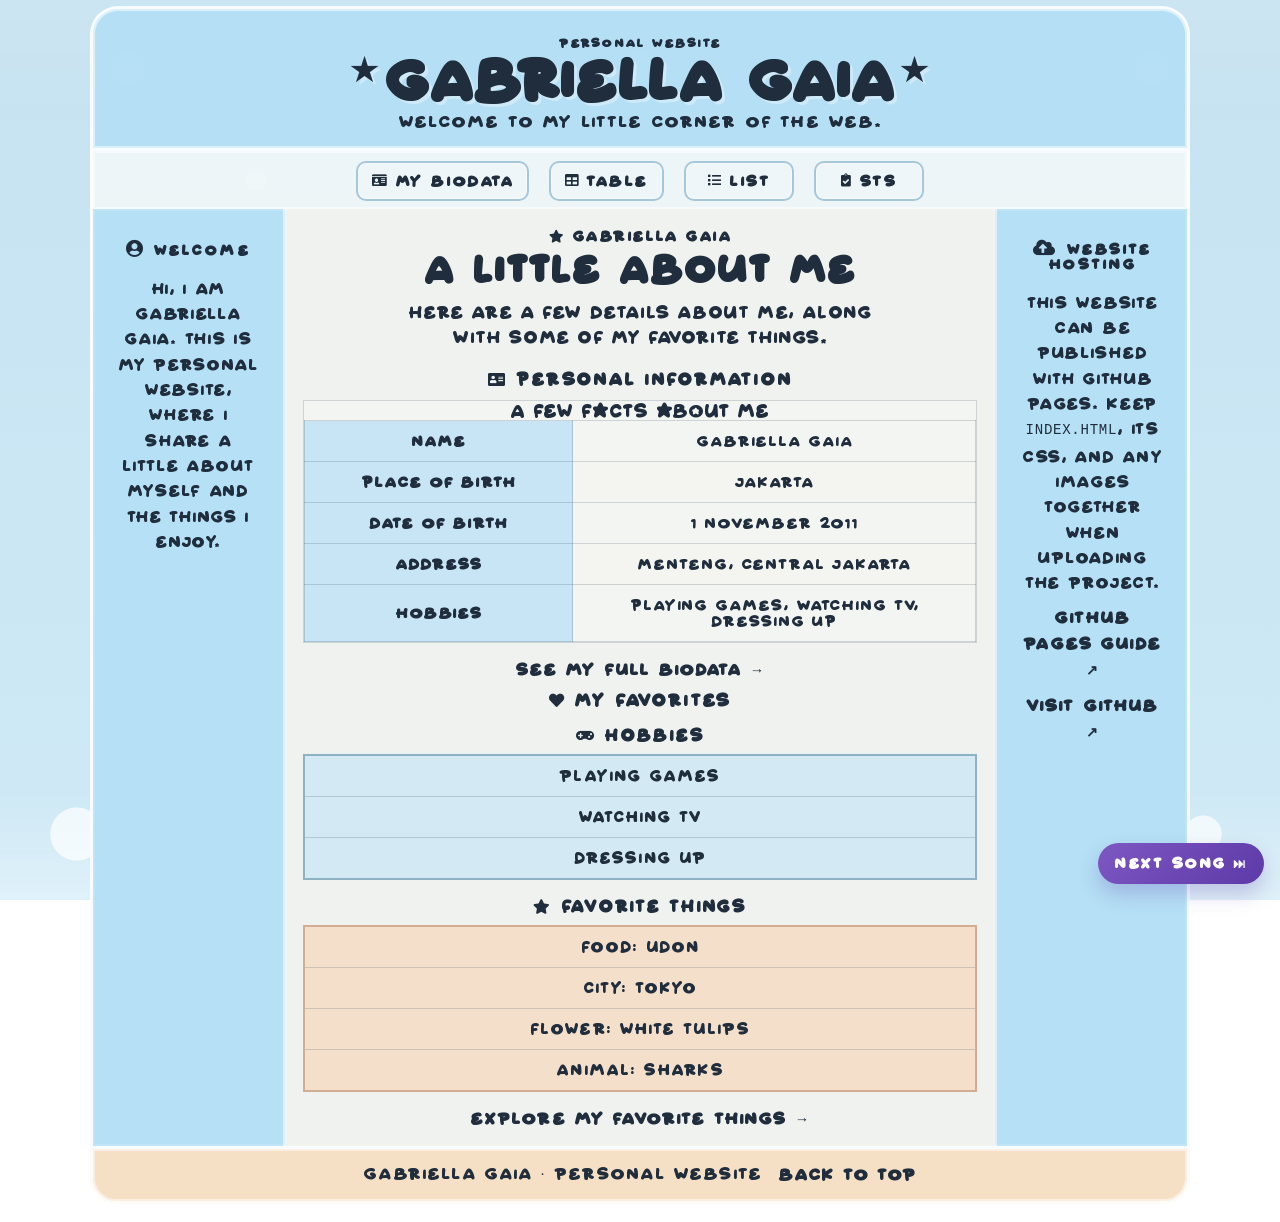
<file: index.html>
<!DOCTYPE html>
<html lang="en">
<head>
	<meta charset="UTF-8" />
	<meta name="viewport" content="width=device-width, initial-scale=1.0" />
	<title>Gabriella's Website</title>
	<link rel="stylesheet" href="indexs.css" />
	<link rel="stylesheet" href="playlist-controls.css" />
	<link rel="stylesheet" href="https://cdnjs.cloudflare.com/ajax/libs/font-awesome/5.15.4/css/all.min.css" />
	<script src="playlist.js" defer></script>
</head>
<body id="top">
	<div class="page-shell">
		<header class="site-header">
			<p class="header-label">Personal Website</p>
			<h1>Gabriella Gaia</h1>
			<p>Welcome to my little corner of the web.</p>
		</header>

		<nav class="site-nav" aria-label="Main navigation">
			<ul class="menu-links">
				<li><a href="biodata.html"><i class="fas fa-id-card" aria-hidden="true"></i> My Biodata</a></li>
				<li><a href="#table"><i class="fas fa-table" aria-hidden="true"></i> Table</a></li>
				<li><a href="#list"><i class="fas fa-list" aria-hidden="true"></i> List</a></li>
				<li><a href="sts_91_12.html"><i class="fas fa-clipboard-check" aria-hidden="true"></i> STS</a></li>
			</ul>
		</nav>

		<main class="main-layout">
			<aside class="side-panel" aria-labelledby="left-content-heading">
				<h2 id="left-content-heading"><i class="fas fa-user-circle" aria-hidden="true"></i> Welcome</h2>
				<p>Hi, I am Gabriella Gaia. This is my personal website, where I share a little about myself and the things I enjoy.</p>
			</aside>

			<section class="main-panel" aria-labelledby="main-content-heading">
				<p class="section-label"><i class="fas fa-star" aria-hidden="true"></i> Gabriella Gaia</p>
				<h2 id="main-content-heading">A Little About Me</h2>
				<p class="intro-text">Here are a few details about me, along with some of my favorite things.</p>

				<section id="table" aria-labelledby="table-heading">
					<h3 id="table-heading"><i class="fas fa-address-card" aria-hidden="true"></i> Personal Information</h3>
					<div class="table-wrap" role="region" aria-label="Personal information table" tabindex="0">
						<table class="biodata-table">
							<caption>A few facts about me</caption>
							<tbody>
								<tr><th scope="row">Name</th><td>Gabriella Gaia</td></tr>
								<tr><th scope="row">Place of Birth</th><td>Jakarta</td></tr>
								<tr><th scope="row">Date of Birth</th><td>1 November 2011</td></tr>
								<tr><th scope="row">Address</th><td>Menteng, Central Jakarta</td></tr>
								<tr><th scope="row">Hobbies</th><td>Playing games, watching TV, dressing up</td></tr>
							</tbody>
						</table>
					</div>
					<p class="panel-link"><a href="biodata.html">See my full biodata <span aria-hidden="true">&#8594;</span></a></p>
				</section>

				<section id="list" aria-labelledby="list-heading">
					<h3 id="list-heading"><i class="fas fa-heart" aria-hidden="true"></i> My Favorites</h3>
					<h4><i class="fas fa-gamepad" aria-hidden="true"></i> Hobbies</h4>
					<ul class="interest-list hobby-list">
						<li>Playing games</li>
						<li>Watching TV</li>
						<li>Dressing up</li>
					</ul>
					<h4><i class="fas fa-star" aria-hidden="true"></i> Favorite things</h4>
					<ul class="interest-list favorite-list">
						<li>Food: udon</li>
						<li>City: Tokyo</li>
						<li>Flower: white tulips</li>
						<li>Animal: sharks</li>
					</ul>
					<p class="panel-link"><a href="biodata.html#favorites">Explore my favorite things <span aria-hidden="true">&#8594;</span></a></p>
				</section>
			</section>

			<aside class="side-panel" aria-labelledby="right-content-heading">
				<h2 id="right-content-heading"><i class="fas fa-cloud-upload-alt" aria-hidden="true"></i> Website Hosting</h2>
				<p>This website can be published with GitHub Pages. Keep <code>index.html</code>, its CSS, and any images together when uploading the project.</p>
				<p class="panel-link"><a href="https://docs.github.com/en/pages" target="_blank" rel="noopener noreferrer">GitHub Pages guide <span aria-hidden="true">&#8599;</span></a></p>
				<p class="panel-link"><a href="https://github.com" target="_blank" rel="noopener noreferrer">Visit GitHub <span aria-hidden="true">&#8599;</span></a></p>
			</aside>
		</main>

		<footer class="site-footer">
			<p>Gabriella Gaia <span aria-hidden="true">&middot;</span> Personal Website</p>
			<a href="#top">Back to top</a>
		</footer>
	</div>
	<audio id="background-audio" preload="auto" aria-hidden="true"></audio>
	<div class="playlist-control">
		<button class="next-track-button" id="next-track-button" type="button">Next song <span aria-hidden="true">&#9197;</span></button>
	</div>
</body>
</html>
</file>
<file: indexs.css>
:root {
  --sky: #bfe4f5;
  --sky-2: #d9f0fb;
  --panel: #dceef7;
  --panel-soft: #cfe9f7;
  --panel-cream: #f6f4ef;
  --panel-cream-2: #f0f0ee;
  --blue: #9fcce8;
  --accent: #f7d4b2;
  --accent-2: #f0c39a;
  --ink: #1f2d3d;
  --ink-soft: #3c5268;
  --line: rgba(42, 71, 94, 0.28);
  --shadow: 0 8px 0 rgba(66, 83, 98, 0.12);
  --white: #fdfdfd;
}

@font-face {
  font-family: "Starborn";
  src: url("Starborn.otf") format("opentype");
  font-display: swap;
}

* {
  box-sizing: border-box;
  margin: 0;
  padding: 0;
}

html {
  scroll-behavior: smooth;
}

body {
  min-height: 100vh;
  color: var(--ink);
  font-family: "Starborn", "Comic Sans MS", cursive;
  background:
    radial-gradient(circle at 20% 20%, rgba(255,255,255,0.18) 0 10px, transparent 11px),
    radial-gradient(circle at 80% 30%, rgba(255,255,255,0.15) 0 9px, transparent 10px),
    radial-gradient(circle at 50% 80%, rgba(255,255,255,0.18) 0 12px, transparent 13px),
    linear-gradient(180deg, #c6e2f1 0%, #cfeaf6 100%);
  background-attachment: fixed;
  overflow-x: hidden;
}

body::before,
body::after {
  content: "";
  position: fixed;
  left: 0;
  right: 0;
  pointer-events: none;
  z-index: 0;
}

body::before {
  bottom: 0;
  height: 110px;
  background:
    radial-gradient(circle at 6% 40%, rgba(255,255,255,0.7) 0 26px, transparent 27px),
    radial-gradient(circle at 18% 40%, rgba(255,255,255,0.7) 0 18px, transparent 19px),
    radial-gradient(circle at 30% 40%, rgba(255,255,255,0.7) 0 24px, transparent 25px),
    radial-gradient(circle at 42% 40%, rgba(255,255,255,0.7) 0 18px, transparent 19px),
    radial-gradient(circle at 54% 40%, rgba(255,255,255,0.7) 0 22px, transparent 23px),
    radial-gradient(circle at 68% 40%, rgba(255,255,255,0.7) 0 20px, transparent 21px),
    radial-gradient(circle at 82% 40%, rgba(255,255,255,0.7) 0 26px, transparent 27px),
    radial-gradient(circle at 94% 40%, rgba(255,255,255,0.7) 0 18px, transparent 19px),
    linear-gradient(180deg, rgba(255,255,255,0) 0%, rgba(255,255,255,0.35) 100%);
}

body::after {
  top: 0;
  height: 120px;
  background:
    radial-gradient(circle at 10% 56%, rgba(255,255,255,0.18) 0 17px, transparent 18px),
    radial-gradient(circle at 50% 58%, rgba(255,255,255,0.2) 0 17px, transparent 18px),
    radial-gradient(circle at 90% 56%, rgba(255,255,255,0.18) 0 17px, transparent 18px),
    linear-gradient(180deg, rgba(255,255,255,0.12), rgba(255,255,255,0));
}

.page-shell {
  position: relative;
  z-index: 1;
  width: min(100% - 26px, 1100px);
  margin: 0 auto;
  padding: 6px 0 18px;
}

.site-header {
  background: rgba(180, 223, 245, 0.92);
  border: 3px solid rgba(255,255,255,0.9);
  border-radius: 28px 28px 0 0;
  padding: 22px 18px 18px;
  text-align: center;
  box-shadow: inset 0 0 0 2px rgba(255,255,255,0.55);
}

.header-label,
.section-label {
  display: inline-block;
  font-size: 0.66rem;
  letter-spacing: 0.12em;
  text-transform: uppercase;
  color: var(--ink);
  font-weight: 700;
  margin-bottom: 4px;
}

.site-header h1 {
  font-size: clamp(2rem, 4vw, 3.1rem);
  line-height: 1.1;
  color: var(--ink);
  margin: 0;
  letter-spacing: 0.03em;
  text-transform: uppercase;
  text-shadow: 3px 3px 0 rgba(255,255,255,0.35);
}

.site-header h1::before,
.site-header h1::after {
  content: "★";
  font-size: 0.62em;
  margin: 0 0.18em;
  vertical-align: top;
}

.site-header p:last-child {
  margin-top: 6px;
  font-size: 0.9rem;
  letter-spacing: 0.08em;
  text-transform: uppercase;
  color: var(--ink);
}

.site-nav {
  background: rgba(253, 252, 250, 0.7);
  border-left: 3px solid rgba(255,255,255,0.9);
  border-right: 3px solid rgba(255,255,255,0.9);
  box-shadow: inset 0 0 0 2px rgba(255,255,255,0.5);
}

.menu-links {
  display: flex;
  justify-content: center;
  flex-wrap: wrap;
  list-style: none;
  gap: 0;
}

.menu-links a {
  display: inline-flex;
  align-items: center;
  justify-content: center;
  padding: 10px 14px;
  min-width: 110px;
  color: var(--ink);
  text-decoration: none;
  font-size: 0.82rem;
  letter-spacing: 0.12em;
  text-transform: uppercase;
  font-weight: 700;
  border: 2px solid rgba(128, 172, 201, 0.65);
  background: rgba(255,255,255,0.08);
  margin: 10px 10px 8px;
  border-radius: 10px;
  box-shadow: inset 0 0 0 1px rgba(255,255,255,0.45);
}

.menu-links a:hover,
.menu-links a:focus-visible {
  background: rgba(247, 212, 178, 0.75);
}

.menu-links i {
  margin-right: 6px;
}

.main-layout {
  display: grid;
  grid-template-columns: minmax(160px, 0.85fr) minmax(0, 3.15fr) minmax(160px, 0.85fr);
  gap: 0;
  background: rgba(188, 226, 246, 0.96);
  border-left: 3px solid rgba(255,255,255,0.9);
  border-right: 3px solid rgba(255,255,255,0.9);
  border-bottom: 3px solid rgba(255,255,255,0.9);
  box-shadow: inset 0 0 0 2px rgba(255,255,255,0.45);
}

.side-panel,
.main-panel {
  min-height: 100%;
}

.side-panel {
  background: rgba(178, 224, 246, 0.7);
  border-right: 2px solid rgba(255,255,255,0.55);
  padding: 30px 22px 18px;
  text-align: center;
  color: var(--ink);
}

.side-panel:last-child {
  border-right: none;
  border-left: 2px solid rgba(255,255,255,0.55);
}

.side-panel h2 {
  display: inline-block;
  font-size: 0.8rem;
  font-weight: 700;
  letter-spacing: 0.16em;
  text-transform: uppercase;
  margin-bottom: 18px;
}

.side-panel h2 i {
  font-size: 1.1rem;
}

.side-panel p {
  font-size: 0.88rem;
  line-height: 1.8;
  letter-spacing: 0.05em;
  text-transform: uppercase;
  color: var(--ink);
}

.side-panel .panel-link {
  margin-top: 10px;
}

.main-panel {
  background: rgba(246,244,239,0.9);
  padding: 20px 18px 18px;
  min-width: 0;
}

.main-panel > .section-label {
  display: block;
  text-align: center;
  margin-bottom: 4px;
  font-size: 0.8rem;
}

.main-panel h2 {
  text-align: center;
  margin: 6px 0 12px;
  font-size: clamp(1.9rem, 2.6vw, 2.8rem);
  letter-spacing: 0.06em;
  text-transform: uppercase;
}

.main-panel .intro-text {
  text-align: center;
  font-size: 0.95rem;
  letter-spacing: 0.04em;
  line-height: 1.7;
  text-transform: uppercase;
  margin: 0 auto 20px;
  max-width: 500px;
}

.main-panel section {
  margin-top: 12px;
}

.main-panel h3 {
  text-align: center;
  font-size: 0.95rem;
  letter-spacing: 0.12em;
  text-transform: uppercase;
  margin: 8px 0 12px;
}

.main-panel h4 {
  text-align: center;
  font-size: 0.92rem;
  letter-spacing: 0.12em;
  text-transform: uppercase;
  margin: 18px 0 10px;
}

.table-wrap {
  border: 1px solid rgba(30,50,72,0.18);
  overflow: hidden;
  background: rgba(255,255,255,0.2);
}

.biodata-table {
  width: 100%;
  border-collapse: collapse;
  table-layout: fixed;
}

.biodata-table th,
.biodata-table td {
  border: 1px solid rgba(30,50,72,0.18);
  padding: 12px 10px;
  text-align: center;
  font-size: 0.82rem;
  letter-spacing: 0.07em;
  text-transform: uppercase;
  color: var(--ink);
}

.biodata-table th {
  width: 40%;
  background: rgba(180, 223, 245, 0.7);
  font-weight: 700;
}

.biodata-table td {
  background: rgba(255,255,255,0.08);
}

.biodata-table tbody tr:nth-child(odd) td {
  background: rgba(255,255,255,0.02);
}

.biodata-table tbody tr:nth-child(even) td {
  background: rgba(244,243,239,0.72);
}

.panel-link {
  text-align: center;
  margin-top: 16px;
}

.panel-link a,
.site-footer a {
  color: var(--ink);
  text-decoration: none;
  font-size: 0.9rem;
  letter-spacing: 0.08em;
  text-transform: uppercase;
  font-weight: 700;
}

.panel-link a:hover,
.site-footer a:hover {
  text-decoration: underline;
}

.interest-list {
  list-style: none;
  border: 2px solid rgba(74, 127, 150, 0.5);
  background: rgba(180, 223, 245, 0.56);
  margin: 0;
  overflow: hidden;
}

.interest-list li {
  display: block;
  border-bottom: 1px solid rgba(30,50,72,0.18);
  padding: 12px 14px;
  text-align: center;
  font-size: 0.85rem;
  letter-spacing: 0.08em;
  text-transform: uppercase;
  background: rgba(255,255,255,0.08);
}

.interest-list li:last-child {
  border-bottom: none;
}

.favorite-list {
  background: rgba(244, 207, 175, 0.65);
  border-color: rgba(179, 125, 94, 0.5);
}

.site-footer {
  display: flex;
  justify-content: center;
  align-items: center;
  gap: 16px;
  background: rgba(243, 216, 183, 0.8);
  border-left: 3px solid rgba(255,255,255,0.9);
  border-right: 3px solid rgba(255,255,255,0.9);
  border-bottom: 3px solid rgba(255,255,255,0.9);
  border-radius: 0 0 26px 26px;
  padding: 16px 18px 18px;
  box-shadow: inset 0 0 0 2px rgba(255,255,255,0.5);
  text-align: center;
}

.site-footer p {
  font-size: 0.9rem;
  letter-spacing: 0.08em;
  text-transform: uppercase;
  color: var(--ink);
}

.playlist-control {
  position: fixed;
  right: 18px;
  bottom: 15px;
  z-index: 10;
}

.next-track-button {
  border: 2px solid rgba(0,0,0,0.2);
  background: rgba(255,255,255,0.9);
  color: var(--ink);
  border-radius: 12px;
  padding: 0.7rem 0.9rem;
  font-family: "Starborn", "Comic Sans MS", cursive;
  font-size: 0.8rem;
  text-transform: uppercase;
  letter-spacing: 0.12em;
  box-shadow: 0 4px 0 rgba(0,0,0,0.1);
  cursor: pointer;
}

.next-track-button:hover,
.next-track-button:focus-visible {
  filter: brightness(0.98);
}

@media (max-width: 900px) {
  .main-layout {
    grid-template-columns: 1fr;
  }

  .side-panel,
  .side-panel:last-child {
    border-left: none;
    border-right: none;
    border-top: 1px solid rgba(255,255,255,0.5);
    border-bottom: 1px solid rgba(255,255,255,0.5);
  }

  .main-panel {
    border-top: 1px solid rgba(255,255,255,0.5);
  }
}

@media (max-width: 560px) {
  .page-shell {
    width: min(100% - 14px, 100%);
  }

  .site-header h1 {
    font-size: 1.7rem;
  }

  .menu-links a {
    min-width: 70px;
    padding: 8px 10px;
    font-size: 0.7rem;
    letter-spacing: 0.08em;
  }

  .site-footer {
    flex-direction: column;
    gap: 8px;
  }

  .biodata-table th,
  .biodata-table td {
    font-size: 0.68rem;
    letter-spacing: 0.03em;
  }
}
</file>
<file: playlist-controls.css>
.playlist-control {
  position: fixed;
  right: 1rem;
  bottom: 1rem;
  z-index: 999;
}

.next-track-button {
  border: none;
  border-radius: 999px;
  padding: 0.8rem 1rem;
  background: linear-gradient(135deg, #7e57c2, #5d3aa8);
  color: white;
  font-weight: 700;
  box-shadow: 0 10px 20px rgba(93, 58, 168, 0.25);
  cursor: pointer;
}

.next-track-button:hover,
.next-track-button:focus-visible {
  filter: brightness(1.05);
}
</file>
